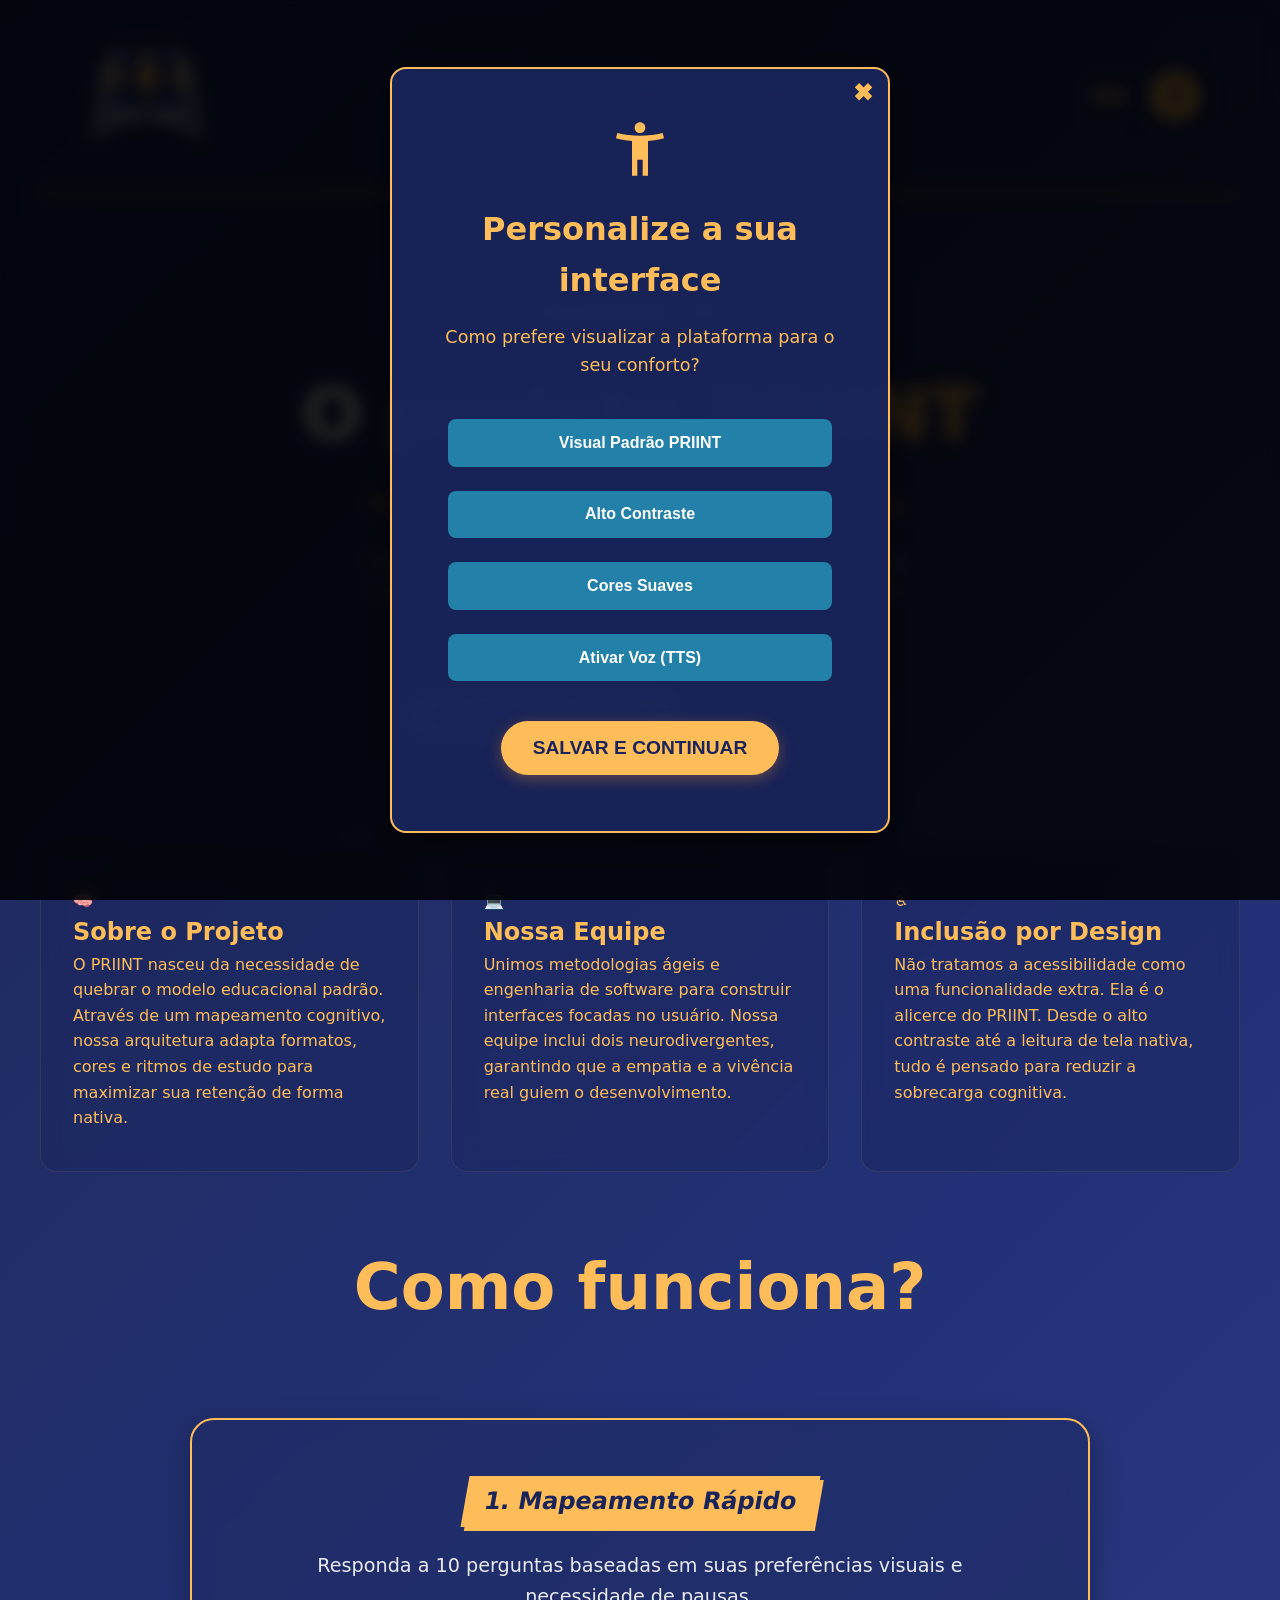
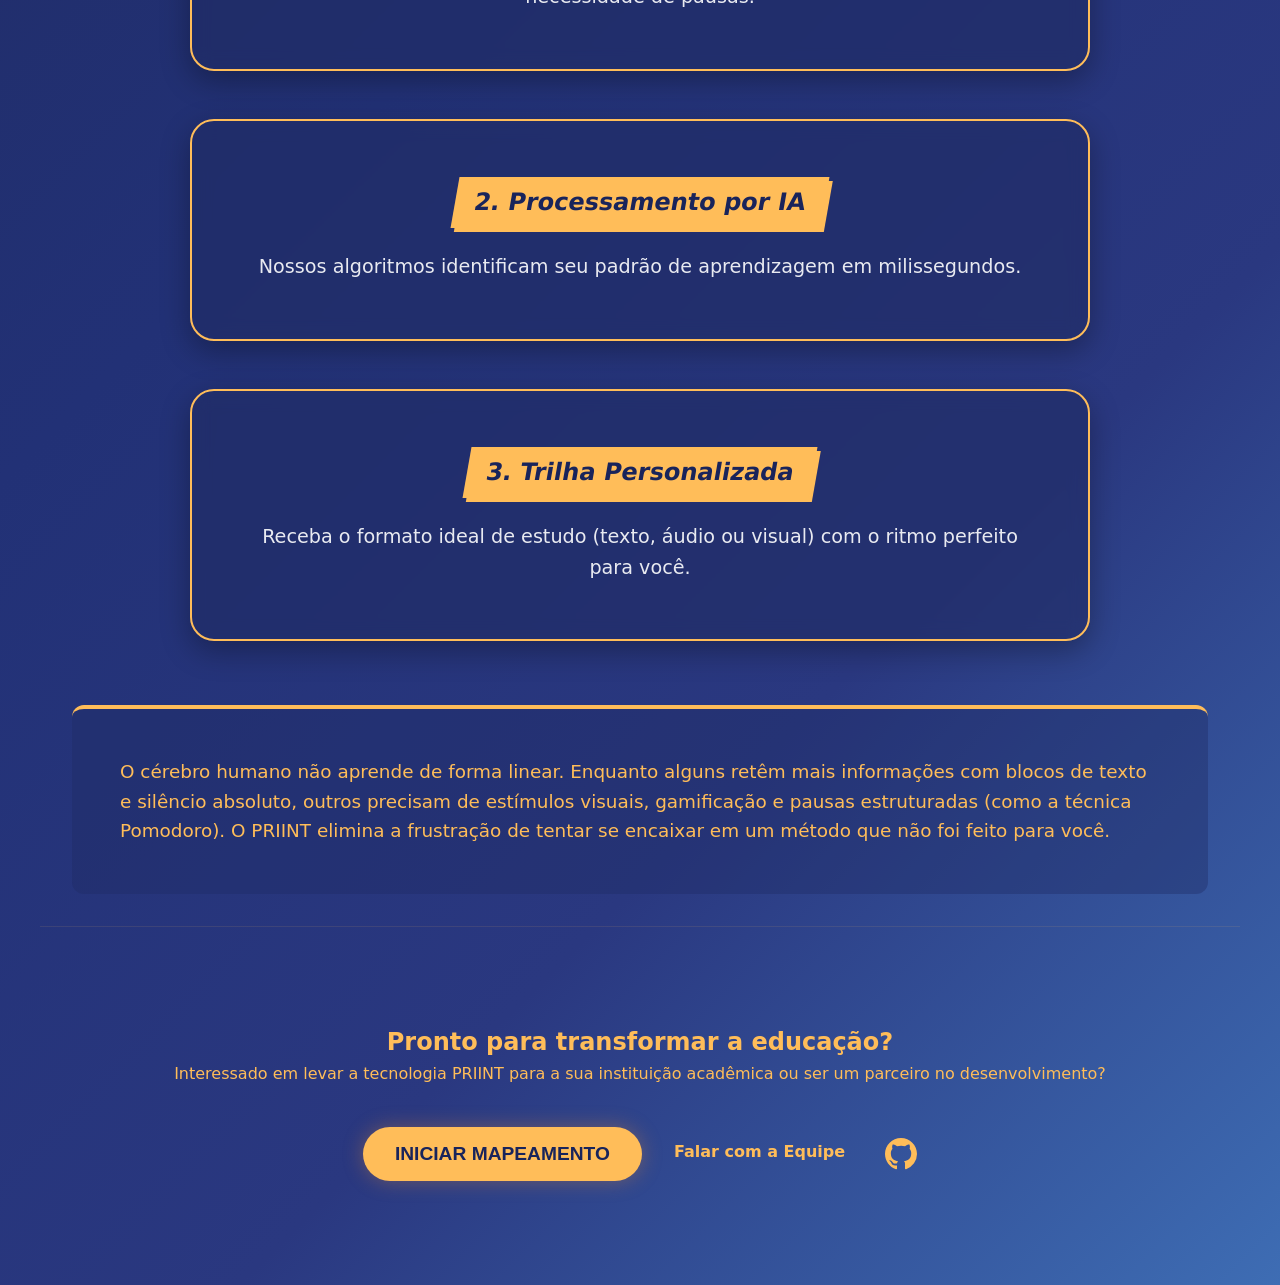
<file: index.html>
<!DOCTYPE html>
<html lang="pt-br">
<head>
    <meta name="description" content="O PRIINT é uma plataforma que utiliza IA e mapeamento cognitivo para criar jornadas de aprendizado adaptadas ao seu cérebro.">
    <meta property="og:type" content="website">
    <meta property="og:url" content="https://thepriintproject.com.br/">
    <meta property="og:title" content="Projeto PRIINT | Acessibilidade & IA">
    <meta property="og:description" content="Construímos jornadas de aprendizado que se moldam ao seu cérebro, não o contrário. Faça seu mapeamento cognitivo agora.">
    <meta property="og:image" content="https://thepriintproject.com.br/banner.png">
    <meta property="twitter:card" content="summary_large_image">
    <meta property="twitter:url" content="https://thepriintproject.com.br/">
    <meta property="twitter:title" content="Projeto PRIINT | Acessibilidade & IA">
    <meta property="twitter:descripti
    on" content="Construímos jornadas de aprendizado que se moldam ao seu cérebro, não o contrário. Faça seu mapeamento cognitivo agora.">
    <meta property="twitter:image" content="https://thepriintproject.com.br/banner.png">
    <meta charset="UTF-8">
    <meta name="viewport" content="width=device-width, initial-scale=1.0">
    <title>O projeto PRIINT</title>
    <link rel="stylesheet" href="homepage.css">
    <link rel="icon" type="image/png" href="/favicon-96x96.png" sizes="96x96" />
    <link rel="icon" type="image/svg+xml" href="/favicon.svg" />
    <link rel="shortcut icon" href="/favicon.ico" />
    <link rel="apple-touch-icon" sizes="180x180" href="/apple-touch-icon.png" />
    <link rel="manifest" href="/site.webmanifest" />
</head>
<body>
    <header class="container">
        <div class="logo" style="cursor: pointer;" onclick="handleHomeNavigation(event, 'top')" aria-label="Voltar para a página inicial" tabindex="0">
            <img src="logo.png" alt="Logotipo do projeto PRIINT">
        </div>

        <nav aria-label="Menu principal">
            <ul>
                <li><a href="#sobre" onclick="handleHomeNavigation(event, 'sobre')" data-i18n="navAbout">Sobre</a></li>
                <li><a href="#equipe" onclick="handleHomeNavigation(event, 'equipe')" data-i18n="navServices">Equipe</a></li>
                <li><a href="#contato" onclick="handleHomeNavigation(event, 'contato')" data-i18n="navContact">Contato</a></li>
            </ul>
        </nav>

        <div class="header-controls">
            <button id="btn-lang-toggle" class="clean-flag-btn" onclick="toggleLanguage()" aria-label="Mudar Idioma" style="font-weight: 900; font-size: 1.5rem; color: var(--text-color);">EN</button>
            <button class="a11y-toggle-btn" onclick="openA11yModal()" aria-label="Abrir opções de acessibilidade">
                 <svg xmlns="http://www.w3.org/2000/svg" width="28" height="28" viewBox="0 0 24 24" fill="currentColor"><path d="M20.5 6c-2.61.7-5.67 1-8.5 1s-5.89-.3-8.5-1L3 8c1.86.5 4 .83 6 1v13h2v-6h2v6h2V9c2-.17 4.14-.5 6-1l-.5-2zM12 6c1.1 0 2-.9 2-2s-.9-2-2-2-2 .9-2 2 .9 2 2 2z"/></svg>
            </button>
        </div>
    </header>

    <main id="app">
        <div id="step-accessibility" class="modal-overlay">
            <div class="modal-content relative-box">
                <button class="close-modal-btn" onclick="closeA11yModal()" aria-label="Fechar configurações">✖</button>
                <svg aria-hidden="true" style="width: 4rem; height: 4rem; margin-bottom: 1rem; color: var(--text-color);" xmlns="http://www.w3.org/2000/svg" viewBox="0 0 24 24" fill="currentColor"><path d="M20.5 6c-2.61.7-5.67 1-8.5 1s-5.89-.3-8.5-1L3 8c1.86.5 4 .83 6 1v13h2v-6h2v6h2V9c2-.17 4.14-.5 6-1l-.5-2zM12 6c1.1 0 2-.9 2-2s-.9-2-2-2-2 .9-2 2 .9 2 2 2z"/></svg>

                <h2 id="a11y-title" data-i18n="a11yTitle">Personalize a sua interface</h2>
                <p data-i18n="a11yDesc">Como prefere visualizar a plataforma para o seu conforto?</p>
        
                <div class="btn-group" style="display: flex; flex-direction: column; gap: 0.5rem; margin-bottom: 1.5rem;">
                    <button onclick="setTheme('default')" data-i18n="a11yBtnDefault">Visual Padrão PRIINT</button>
                    <button onclick="setTheme('high-contrast')" data-i18n="a11yBtnContrast">Alto Contraste</button>
                    <button onclick="setTheme('low-stimulus')" data-i18n="a11yBtnSoft">Cores Suaves</button>
                    <button id="btn-tts" onclick="enableTTS()" data-i18n="a11yBtnTTS">Ativar Voz (TTS)</button>
                </div>
        
                <button class="primary-btn" onclick="closeA11yModal()" data-i18n="a11yBtnSave">Salvar e Continuar</button>
            </div>
        </div> 

        <section id="homepage-content">
            <div class="hero-section container">
                <div class="hero-badge" data-i18n="heroBadge">Acessibilidade & IA 🚀</div>
                <h1 class="hero-title" data-i18n="heroTitle">O projeto <span>PRIINT</span></h1>
                <p class="hero-subtitle" data-i18n="heroSubtitle">Projeto de Integração Internacional Tecnológica.</p>
                <p class="hero-text" data-i18n="heroText">Construímos jornadas de aprendizado que se moldam ao seu cérebro, não o contrário. Descubra como nossa IA adapta o conhecimento para o seu foco.</p>
                
                <div class="hero-actions">
                    <button class="primary-btn glow-effect" onclick="goToQuestionnaire()" data-i18n="btnStart">Iniciar Mapeamento</button>
                    <a href="#sobre" class="secondary-btn" data-i18n="btnSystem">Conheça o Sistema</a>
                </div>
            </div>

            <div class="content-grid container">
                <section id="sobre" class="glass-card">
                    <div class="card-icon">🧠</div>
                    <h2 data-i18n="card1Title">Sobre o Projeto</h2>
                    <p data-i18n="card1Text">O PRIINT nasceu da necessidade de quebrar o modelo educacional padrão. Através de um mapeamento cognitivo, nossa arquitetura adapta formatos, cores e ritmos de estudo para maximizar sua retenção de forma nativa.</p>
                </section>
                <section id="equipe" class="glass-card">
                    <div class="card-icon">💻</div>
                    <h2 data-i18n="card2Title">Nossa Equipe</h2>
                    <p data-i18n="card2Text">Unimos metodologias ágeis e engenharia de software para construir interfaces focadas no usuário. Nossa equipe inclui dois neurodivergentes, garantindo que a empatia e a vivência real guiem o desenvolvimento.</p>
                </section>
                <section id="inclusao" class="glass-card">
                    <div class="card-icon">♿</div>
                    <h2 data-i18n="card3Title">Inclusão por Design</h2>
                    <p data-i18n="card3Text">Não tratamos a acessibilidade como uma funcionalidade extra. Ela é o alicerce do PRIINT. Desde o alto contraste até a leitura de tela nativa, tudo é pensado para reduzir a sobrecarga cognitiva.</p>
                </section>
            </div>

            <section id="como-funciona" class="container">
                <h2 class="section-title fade-in" style="text-align: center;" data-i18n="howTitle">Como funciona?</h2>
                
                <div class="steps-wrapper">
                    <div class="step-item fade-in">
                        <span class="marca-texto" data-i18n="step1Title">1. Mapeamento Rápido</span>
                        <p data-i18n="step1Text">Responda a 10 perguntas baseadas em suas preferências visuais e necessidade de pausas.</p>
                    </div>
                    <div class="step-item fade-in" style="transition-delay: 0.2s;">
                        <span class="marca-texto" data-i18n="step2Title">2. Processamento por IA</span>
                        <p data-i18n="step2Text">Nossos algoritmos identificam seu padrão de aprendizagem em milissegundos.</p>
                    </div>
                    <div class="step-item fade-in" style="transition-delay: 0.4s;">
                        <span class="marca-texto" data-i18n="step3Title">3. Trilha Personalizada</span>
                        <p data-i18n="step3Text">Receba o formato ideal de estudo (texto, áudio ou visual) com o ritmo perfeito para você.</p>
                    </div>
                </div>
                
                <div class="long-explanation fade-in" style="margin-top: 4rem;">
                    <p data-i18n="longExp">O cérebro humano não aprende de forma linear. Enquanto alguns retêm mais informações com blocos de texto e silêncio absoluto, outros precisam de estímulos visuais, gamificação e pausas estruturadas (como a técnica Pomodoro). O PRIINT elimina a frustração de tentar se encaixar em um método que não foi feito para você.</p>
                </div>
            </section>

            <section id="contato" class="contact-section fade-in container">
                <h2 data-i18n="contactTitle">Pronto para transformar a educação?</h2>
                <p data-i18n="contactText">Interessado em levar a tecnologia PRIINT para a sua instituição acadêmica ou ser um parceiro no desenvolvimento?</p>
                
                <div class="hero-actions" style="margin-top: 2rem;">
                    <button class="primary-btn glow-effect" onclick="goToQuestionnaire()" data-i18n="btnStart">Iniciar Mapeamento</button>
                    <a href="mailto:valengamateus1@gmail.com" class="secondary-btn" data-i18n="btnContact">Falar com a Equipe</a>
                    
                    <a href="https://github.com/TyxMatty/The-PRIINT-Project" target="_blank" rel="noopener noreferrer" class="github-icon-btn" aria-label="Acessar repositório do PRIINT no GitHub" title="Ver código no GitHub">
                        <svg xmlns="http://www.w3.org/2000/svg" width="32" height="32" fill="currentColor" viewBox="0 0 16 16">
                            <path d="M8 0C3.58 0 0 3.58 0 8c0 3.54 2.29 6.53 5.47 7.59.4.07.55-.17.55-.38 0-.19-.01-.82-.01-1.49-2.01.37-2.53-.49-2.69-.94-.09-.23-.48-.94-.82-1.13-.28-.15-.68-.52-.01-.53.63-.01 1.08.58 1.23.82.72 1.21 1.87.87 2.33.66.07-.52.28-.87.51-1.07-1.78-.2-3.64-.89-3.64-3.95 0-.87.31-1.59.82-2.15-.08-.2-.36-1.02.08-2.12 0 0 .67-.21 2.2.82.64-.18 1.32-.27 2-.27.68 0 1.36.09 2 .27 1.53-1.04 2.2-.82 2.2-.82.44 1.1.16 1.92.08 2.12.51.56.82 1.27.82 2.15 0 3.07-1.87 3.75-3.65 3.95.29.25.54.73.54 1.48 0 1.07-.01 1.93-.01 2.2 0 .21.15.46.55.38A8.012 8.012 0 0 0 16 8c0-4.42-3.58-8-8-8z"/>
                        </svg>
                    </a>
                </div>
            </section>
        </section>                        
        <section id="step-questionnaire" class="container" aria-labelledby="form-title" style="display: none;">
            <h2 id="form-title" style="text-align: center; margin-bottom: 3rem;" data-i18n="questTitle">Mapeamento de Foco e Retenção</h2>
            <form id="assessment-form">
                <fieldset class="question-card active"> 
                    <legend data-i18n="q1">1. Consigo manter a concentração ao ler textos longos sem interrupções.</legend>
                    <div class="scale-1-to-10" data-question="q1" role="group"></div>
                </fieldset>
                <fieldset class="question-card">
                    <legend data-i18n="q2">2. A minha aprendizagem melhora quando o conteúdo é dividido em blocos pequenos.</legend>
                    <div class="scale-1-to-10" data-question="q2" role="group"></div>
                </fieldset>
                <fieldset class="question-card">
                    <legend data-i18n="q3">3. Sinto necessidade de fazer pausas frequentes (a cada 15-20 min) para manter o foco.</legend>
                    <div class="scale-1-to-10" data-question="q3" role="group"></div>
                </fieldset>
                <fieldset class="question-card">
                    <legend data-i18n="q4">4. Distraio-me facilmente com muitos elementos visuais, cores ou ícones na tela.</legend>
                    <div class="scale-1-to-10" data-question="q4" role="group"></div>
                </fieldset>
                <fieldset class="question-card">
                    <legend data-i18n="q5">5. Prefiro ouvir uma explicação em áudio do que ler o mesmo conteúdo em texto.</legend>
                    <div class="scale-1-to-10" data-question="q5" role="group"></div>
                </fieldset>
                <fieldset class="question-card">
                    <legend data-i18n="q6">6. Tenho dificuldade em organizar por onde começar a estudar um tema novo.</legend>
                    <div class="scale-1-to-10" data-question="q6" role="group"></div>
                </fieldset>
                <fieldset class="question-card">
                    <legend data-i18n="q7">7. Entendo melhor o conteúdo quando ele é apresentado em tópicos e listas em vez de parágrafos.</legend>
                    <div class="scale-1-to-10" data-question="q7" role="group"></div>
                </fieldset>
                <fieldset class="question-card">
                    <legend data-i18n="q8">8. Sinto cansaço visual rápido ao ler em telas com fundo muito claro ou muito brilhante.</legend>
                    <div class="scale-1-to-10" data-question="q8" role="group"></div>
                </fieldset>
                <fieldset class="question-card">
                    <legend data-i18n="q9">9. Consigo lembrar facilmente do que estudei no dia anterior sem precisar de revisão.</legend>
                    <div class="scale-1-to-10" data-question="q9" role="group"></div>
                </fieldset>
                <fieldset class="question-card">
                    <legend data-i18n="q10">10. Imagens, diagramas e vídeos são essenciais para eu entender conceitos complexos.</legend>
                    <div class="scale-1-to-10" data-question="q10" role="group"></div>
                </fieldset>
                <div id="final-submit-container" style="display: none; text-align: center; margin-top: 3rem;">
                    <button class="primary-btn" onclick="submitToAI(event)" data-i18n="questSubmitBtn">Finalizar Mapeamento e Gerar Estudo</button>
                </div>
            </form>
        </section>

        <div id="auth-modal" class="modal-overlay">
            <div class="modal-content relative-box">
                <button class="close-modal-btn" onclick="resetApp()" aria-label="Fechar e voltar à tela inicial">✖</button>
                <h2 data-i18n="authTitle">Seu perfil está pronto! 🚀</h2>
                <p data-i18n="authDesc">Crie uma conta rápida para salvar seu mapeamento cognitivo e gerar seu plano de estudos.</p>
                <form id="auth-form" onsubmit="finalizeRegistration(event)">
                    <input type="text" data-i18n="authName" placeholder="Como prefere ser chamado?" aria-label="Nome">
                    <input type="email" data-i18n="authEmail" placeholder="Seu melhor e-mail" required aria-label="Email">
                    <input type="password" data-i18n="authPass" placeholder="Crie uma senha" required aria-label="Senha">
                    <input type="text" data-i18n="authGender" placeholder="Qual a sua identidade de gênero?" aria-label="Identidade de Gênero" autocomplete="gender">
                    <button type="submit" class="primary-btn" style="width: 100%;" data-i18n="authBtn">Salvar Meu Perfil e Entrar</button>
                </form>
            </div>
        </div>
    </main>
    <script src="homepage.js" defer></script>
</body>
</html>
</file>
<file: homepage.css>
/* =========================================
   1. VARIÁVEIS DE TEMA (Global State)
========================================= */
:root {
    --bg-gradient: linear-gradient(135deg, #19245b 0%, #202c64 25%, #223176 50%, #2a3880 75%, #3e6db4 100%);
    --bg-color-fallback: #19245b;
    --text-color: #ffbd59; 
    --primary-color: #ffbd59; 
    --button-bg: #2380a8; 
    --button-text: #ffffff;
    --font-base: 'Segoe UI', system-ui, sans-serif;
}

body.high-contrast {
    --bg-gradient: linear-gradient(135deg, #000000 0%, #111111 100%); 
    --bg-color-fallback: #000000;
    --text-color: #ffffff;
    --primary-color: #ffff00;
    --button-bg: #ffffff;
    --button-text: #000000;
}

body.low-stimulus {
    --bg-gradient: linear-gradient(135deg, #fdf6e3 0%, #f4ebd0 100%);
    --bg-color-fallback: #fdf6e3; 
    --text-color: #4b5320;
    --primary-color: #6c7a89;
    --button-bg: #80ced6;
    --button-text: #222222;
}

/* =========================================
   2. BASE E LAYOUT GERAL
========================================= */
* { 
    margin: 0; 
    padding: 0; 
    box-sizing: border-box; 
}

html { 
    scroll-behavior: smooth; 
    overflow-x: hidden; 
}

body {
    margin: 0; 
    padding: 0; 
    background: var(--bg-color-fallback);
    background: var(--bg-gradient); 
    color: var(--text-color);
    font-family: var(--font-base);
    line-height: 1.6;
    min-height: 100vh; 
    overflow-x: hidden; 
    width: 100%;
}

.container {
    max-width: 1200px;
    margin: 0 auto;
    padding: 2rem;
    width: 100%;
}

/* =========================================
   3. CABEÇALHO (HEADER) E NAVEGAÇÃO
========================================= */
header {
    display: flex;
    justify-content: space-between;
    align-items: center;
    margin-bottom: 2rem;
    border-bottom: 2px solid var(--primary-color);
    padding-bottom: 1rem;
}

.logo img { 
    max-width: 150px; 
    height: auto; 
}

nav ul { 
    display: flex; 
    list-style: none; 
    gap: 2rem; 
}

nav a { 
    color: var(--text-color); 
    text-decoration: none; 
    font-weight: bold; 
    text-transform: uppercase; 
    transition: color 0.3s ease; 
}

nav a:hover { 
    color: #ffffff; 
}

.header-controls { 
    display: flex; 
    align-items: center; 
    gap: 1rem; 
}

/* =========================================
   4. BOTÕES GERAIS E CONTROLES
========================================= */
button { 
    background-color: var(--button-bg); 
    color: var(--button-text); 
    border: 2px solid transparent; 
    padding: 0.8rem 1.5rem; 
    margin: 0.5rem; 
    font-size: 1rem; 
    font-weight: bold; 
    cursor: pointer; 
    border-radius: 8px; 
    transition: transform 0.2s, background-color 0.3s; 
}

button:hover, 
button:focus { 
    transform: scale(1.05); 
    border-color: var(--primary-color); 
    outline: none; 
}

.primary-btn { 
    background-color: var(--primary-color); 
    color: #19245b; 
    padding: 1rem 2rem; 
    font-size: 1.2rem; 
    border-radius: 50px; 
    text-transform: uppercase; 
    box-shadow: 0 4px 15px rgba(210, 129, 55, 0.4); 
    border: none; 
}

.primary-btn:hover { 
    background-color: var(--text-color); 
    color: #000; 
    border-color: transparent; 
}

.a11y-toggle-btn { 
    background-color: var(--primary-color); 
    color: #19245b; 
    border-radius: 50%; 
    width: 50px; 
    height: 50px; 
    min-width: 50px; 
    font-size: 1.5rem; 
    display: flex; 
    justify-content: center; 
    align-items: center; 
    padding: 0; 
    box-shadow: 0 4px 10px rgba(0,0,0,0.3); 
}

.a11y-toggle-btn:hover { 
    background-color: var(--text-color); 
    transform: scale(1.1); 
}

.clean-flag-btn {
    background: transparent;
    border: none;
    font-size: 2rem; 
    cursor: pointer;
    box-shadow: none;
    padding: 0;
    margin: 0;
    transition: transform 0.2s ease;
    display: flex;
    align-items: center;
    justify-content: center;
}

.clean-flag-btn:hover {
    transform: scale(1.2);
    background: transparent;
    border-color: transparent;
}

/* =========================================
   5. MODAIS E FORMULÁRIOS
========================================= */
.modal-overlay { 
    display: flex; 
    position: fixed; 
    top: 0; 
    left: 0; 
    width: 100%; 
    height: 100%; 
    background-color: rgba(0, 0, 0, 0.85); 
    z-index: 2000; 
    justify-content: center; 
    align-items: center; 
    backdrop-filter: blur(8px); 
    opacity: 0;
    visibility: hidden;
    transition: opacity 0.8s ease-in-out, visibility 0.8s ease-in-out;
}
.modal-overlay.show {
    opacity: 1;
    visibility: visible;
}
.modal-content { 
    background: rgba(25, 36, 91, 0.95); 
    padding: 3rem; 
    border-radius: 16px; 
    border: 2px solid var(--primary-color); 
    max-width: 500px; 
    width: 90%; 
    text-align: center; 
    box-shadow: 0 10px 30px rgba(0,0,0,0.5); 
}

.relative-box { 
    position: relative; 
}

.close-modal-btn { 
    position: absolute; 
    top: 10px; 
    right: 15px; 
    background: transparent; 
    color: var(--text-color); 
    border: none; 
    font-size: 1.5rem; 
    padding: 0; 
    margin: 0; 
}

.close-modal-btn:hover { 
    color: #fff; 
    background: transparent; 
    transform: scale(1.2); 
}

.modal-content h2 { 
    color: var(--text-color); 
    margin-bottom: 1rem; 
    font-size: 2rem; 
}

.modal-content p { 
    margin-bottom: 2rem; 
    font-size: 1.1rem; 
}

.modal-content input { 
    width: 100%; 
    padding: 1rem; 
    margin-bottom: 1rem; 
    border: 1px solid var(--primary-color); 
    border-radius: 6px; 
    background-color: rgba(0, 0, 0, 0.3); 
    color: var(--text-color); 
    font-size: 1rem; 
}

/* =========================================
   6. QUESTIONÁRIO E ESCALAS DE NOTAS
========================================= */
fieldset { 
    border: none; 
    margin-bottom: 3rem; 
    padding: 1.5rem; 
    background-color: rgba(32, 44, 100, 0.4); 
    border-radius: 12px; 
}

legend { 
    font-weight: bold; 
    margin-bottom: 2rem; 
    font-size: 1.2rem; 
    color: var(--text-color); 
    background-color: var(--bg-color-fallback); 
    border: 2px solid var(--primary-color); 
    padding: 0.5rem 1rem; 
    border-radius: 8px; 
}

.question-card { 
    display: none; 
    opacity: 0; 
    transition: opacity 0.5s ease; 
    text-align: center; 
}

.question-card.active { 
    display: flex; 
    flex-direction: column; 
    align-items: center; 
    justify-content: center; 
    min-height: 40vh; 
    opacity: 1; 
}

.question-card legend { 
    font-size: 2.5rem; 
    margin-bottom: 3rem; 
    max-width: 800px; 
    text-align: center; 
    line-height: 1.3; 
}

.scale-1-to-10 { 
    display: flex; 
    justify-content: center; 
    gap: 3rem; 
    width: 100%; 
    position: relative; 
    padding-top: 20px; 
    flex-wrap: wrap;
}

.scale-btn { 
    position: relative; 
    z-index: 1; 
    width: 40px; 
    height: 40px; 
    min-width: 40px; 
    padding: 0; 
    border-radius: 50%; 
    background-color: var(--bg-color-fallback); 
    border: 2px solid var(--primary-color); 
    color: transparent; 
    cursor: pointer; 
    transition: all 0.2s ease; 
}

.scale-btn::after { 
    content: attr(data-val); 
    position: absolute; 
    top: -28px; 
    left: 50%; 
    transform: translateX(-50%); 
    color: var(--text-color); 
    font-size: 1rem; 
    font-weight: bold; 
}

.scale-btn:hover { 
    transform: scale(1.2); 
    background-color: var(--button-bg); 
}

.scale-btn.selected { 
    background-color: var(--text-color); 
    border-color: var(--text-color); 
    box-shadow: 0 0 15px var(--text-color); 
    transform: scale(1.3); 
}

.scale-labels { 
    margin-top: 1.5rem; 
    display: flex; 
    justify-content: space-between; 
    width: 100%; 
    max-width: 500px; 
    font-weight: bold; 
    color: var(--text-color); 
    font-size: 1.1rem; 
}

/* =========================================
   7. HERO SECTION E CARDS DE INFORMAÇÃO
========================================= */
.hero-section { 
    text-align: center; 
    padding: 6rem 1rem 4rem 1rem; 
    max-width: 900px; 
    margin: 0 auto; 
    position: relative; 
}

.hero-badge { 
    display: inline-block; 
    background-color: rgba(255, 189, 89, 0.15); 
    color: var(--text-color); 
    padding: 0.5rem 1.2rem; 
    border-radius: 20px; 
    font-weight: bold; 
    margin-bottom: 1.5rem; 
    border: 1px solid rgba(255, 189, 89, 0.3); 
}

.hero-title { 
    font-size: 4.5rem; 
    font-weight: 800; 
    margin-bottom: 1rem; 
    color: #ffffff; 
}

.hero-title span { 
    color: var(--primary-color); 
    text-shadow: 0 0 20px rgba(210, 129, 55, 0.5); 
}

.hero-subtitle { 
    font-size: 1.4rem; 
    color: var(--text-color); 
    margin-bottom: 1.5rem; 
}

.hero-text { 
    font-size: 1.1rem; 
    color: rgba(255, 255, 255, 0.8); 
    max-width: 600px; 
    margin: 0 auto 3rem auto; 
}

.hero-actions { 
    display: flex; 
    justify-content: center; 
    gap: 1.5rem; 
    align-items: center; 
}
.github-icon-btn {
    color: var(--text-color);
    transition: transform 0.3s ease, color 0.3s ease;
    display: flex;
    align-items: center;
    justify-content: center;
    padding: 0.5rem;
    margin-left: 0.5rem;
}

.github-icon-btn:hover {
    color: #ffffff;
    transform: scale(1.15) rotate(5deg); 
}

.glow-effect { 
    box-shadow: 0 0 20px rgba(210, 129, 55, 0.4); 
    transition: all 0.3s ease; 
}

.glow-effect:hover { 
    box-shadow: 0 0 30px rgba(210, 129, 55, 0.8); 
    transform: translateY(-3px); 
}

.secondary-btn { 
    color: var(--text-color); 
    font-weight: bold; 
    border-bottom: 2px solid transparent; 
    transition: all 0.3s ease; 
    padding-bottom: 2px; 
    text-decoration: none;
}

.secondary-btn:hover { 
    border-bottom: 2px solid var(--primary-color); 
    color: #ffffff; 
}

.content-grid { 
    display: grid; 
    grid-template-columns: repeat(auto-fit, minmax(280px, 1fr)); 
    gap: 2rem; 
    padding: 2rem 0; 
}

.glass-card { 
    background: rgba(25, 36, 91, 0.4); 
    backdrop-filter: blur(10px); 
    border: 1px solid rgba(255, 189, 89, 0.1); 
    border-radius: 16px; 
    padding: 2.5rem 2rem; 
    text-align: left; 
    transition: transform 0.3s ease; 
}

.glass-card:hover { 
    transform: translateY(-8px); 
    border-color: rgba(255, 189, 89, 0.4); 
}

/* =========================================
   8. COMO FUNCIONA E ANIMAÇÕES
========================================= */
.fade-in { 
    opacity: 0; 
    transform: translateY(40px); 
    transition: opacity 0.8s ease-out, transform 0.8s ease-out; 
}

.fade-in.visible { 
    opacity: 1; 
    transform: translateY(0); 
}

.section-title { 
    font-size: 4rem; 
    color: var(--text-color); 
    margin-bottom: 4rem; 
    padding-bottom: 1rem; 
    text-align: center; 
}

.steps-wrapper { 
    display: flex; 
    flex-direction: column; 
    gap: 3rem; 
    width: 100%; 
    max-width: 900px; 
    margin: 0 auto; 
}

.step-item { 
    width: 100%; 
    padding: 3.5rem 4rem; 
    background: rgba(32, 44, 100, 0.6); 
    backdrop-filter: blur(10px); 
    border: 2px solid var(--primary-color); 
    border-radius: 24px; 
    display: flex; 
    flex-direction: column; 
    justify-content: center; 
    align-items: center; 
    text-align: center; 
    box-shadow: 0 10px 30px rgba(0,0,0,0.3);
    transition: transform 0.3s ease, box-shadow 0.3s ease, border-color 0.3s ease; 
}

.step-item:hover { 
    transform: scale(1.02); 
    box-shadow: 0 0 30px rgba(255, 189, 89, 0.4); 
    border-color: var(--text-color); 
}

.step-item p {
    font-size: 1.2rem;
    color: rgba(255, 255, 255, 0.9);
    margin-top: 1.5rem;
    line-height: 1.6;
}

.marca-texto { 
    display: inline-block; 
    font-size: 1.5rem; 
    font-weight: bold; 
    color: #19245b; 
    background-color: var(--text-color); 
    padding: 0.4rem 1.2rem; 
    transform: skew(-10deg); 
    box-shadow: 4px 4px 0px var(--primary-color); 
}

.long-explanation { 
    background: rgba(32, 44, 100, 0.4); 
    padding: 3rem; 
    border-radius: 12px; 
    border-top: 4px solid var(--primary-color); 
    font-size: 1.15rem; 
}

.contact-section { 
    padding: 6rem 1rem; 
    text-align: center; 
    border-top: 1px solid rgba(255, 189, 89, 0.1); 
}

/* =========================================
   9. RESPONSIVIDADE (MOBILE FIXES)
========================================= */
@media (max-width: 900px) {
    header { 
        flex-direction: column; 
        gap: 1.5rem; 
        text-align: center; 
        padding-top: 1rem; 
    }
    
    nav ul { 
        flex-wrap: wrap; 
        justify-content: center; 
        gap: 1.5rem; 
        padding: 0; 
    }
    
    .header-controls { 
        flex-direction: row; 
        justify-content: center; 
        width: 100%; 
        gap: 1rem; 
    }
    
    .hero-title { 
        font-size: 2.8rem; 
    }
    
    .hero-actions { 
        flex-direction: column; 
        width: 100%; 
    }
    
    .hero-actions button, 
    .hero-actions a { 
        width: 100%; 
        text-align: center; 
    }
    
    .step-item { 
        padding: 2.5rem 1.5rem; 
    }
    
    .question-card legend { 
        font-size: 1.8rem; 
    }
    
    .scale-1-to-10 { 
        gap: 0.8rem; 
    }
    
    .scale-btn { 
        width: 32px; 
        height: 32px; 
        min-width: 32px; 
    }
}
</file>
